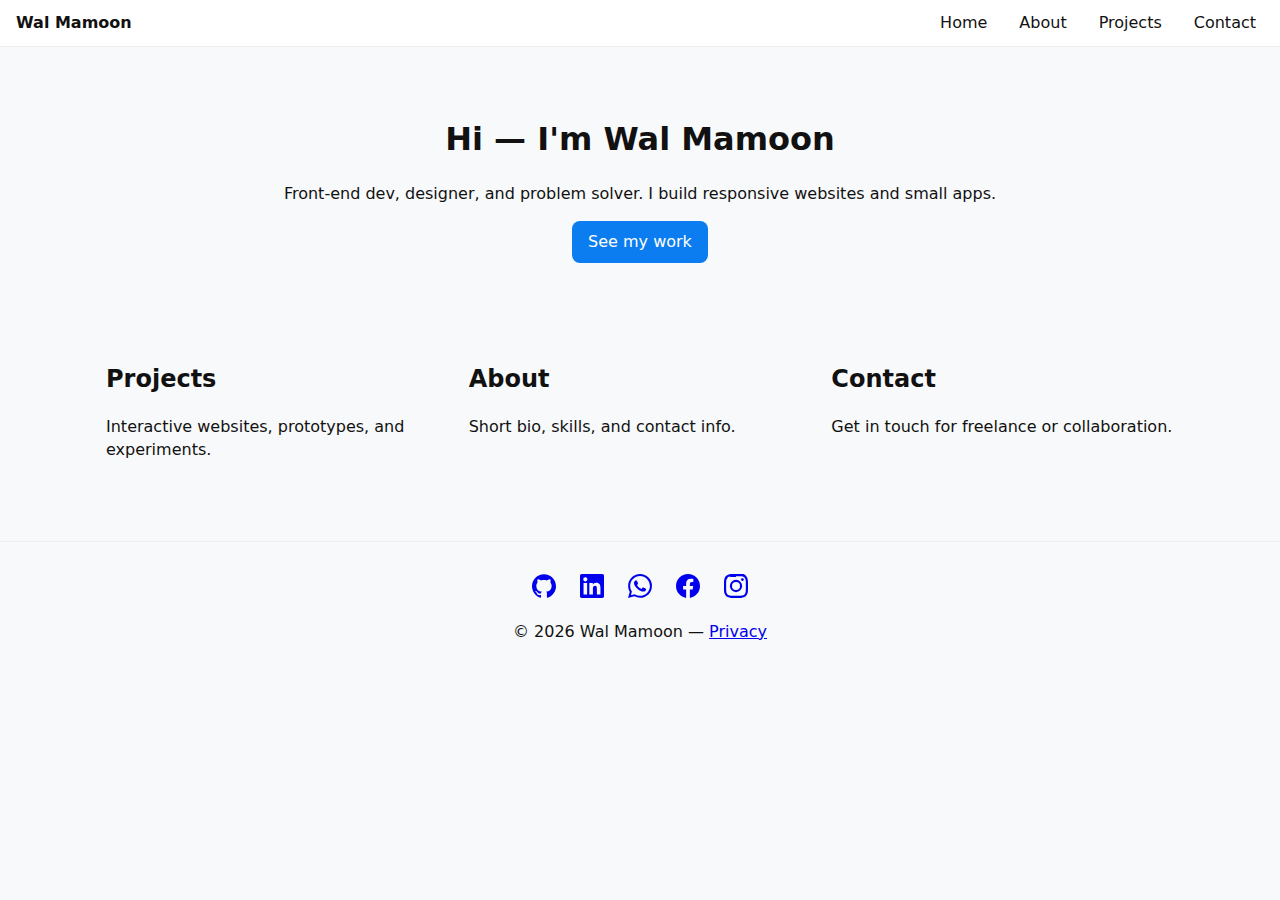
<file: index.html>
<!doctype html>
<html lang="en">



<head>
    <title>My Portfolio — Home</title>
    <meta charset="utf-8" />
    <meta name="viewport" content="width=device-width,initial-scale=1" />
    <meta http-equiv="Content-Security-Policy" content="default-src * 'unsafe-inline' 'unsafe-eval' data: blob:;">
    <link rel="stylesheet" href="assets/css/styles.css">
    <meta name="description" content="Portfolio of Wal Mamoon — Front-end developer, designer, and problem solver.">
    <meta name="author" content="Wal Mamoon">
    <link rel="icon" href="assets/images/favicon.png">
    <link rel="apple-touch-icon" href="assets/images/favicon.png">
</head>

<body>
    <header class="site-header">
        <a class="logo" href="index.html">Wal Mamoon</a>
        <button id="nav-toggle" class="nav-toggle" aria-controls="main-nav" aria-expanded="false"
            aria-label="Open menu">☰</button>
        <nav id="main-nav" class="nav" role="navigation">
            <ul>
                <li><a href="index.html">Home</a></li>
                <li><a href="about.html">About</a></li>
                <li><a href="projects.html">Projects</a></li>
                <li><a href="contact.html">Contact</a></li>
            </ul>
        </nav>
    </header>

    <main>
        <section class="hero">
            <h1>Hi — I'm Wal Mamoon</h1>
            <p>Front-end dev, designer, and problem solver. I build responsive websites and small apps.</p>
            <a class="btn" href="projects.html">See my work</a>
        </section>

        <section class="features" data-reveal>
            <article>
                <h2>Projects</h2>
                <p>Interactive websites, prototypes, and experiments.</p>
            </article>
            <article>
                <h2>About</h2>
                <p>Short bio, skills, and contact info.</p>
            </article>
            <article>
                <h2>Contact</h2>
                <p>Get in touch for freelance or collaboration.</p>
            </article>
        </section>
    </main>

    <footer class="site-footer">
        <nav class="social-nav" aria-label="Social media links">
            <ul>
                <li><a href="https://github.com/Wal-Mamoon" target="_blank" rel="noopener noreferrer"
                        aria-label="GitHub">
                        <svg xmlns="http://www.w3.org/2000/svg" role="img" viewBox="0 0 24 24">
                            <title>GitHub</title>
                            <path
                                d="M12 .297c-6.63 0-12 5.373-12 12 0 5.303 3.438 9.8 8.205 11.385.6.113.82-.258.82-.577 0-.285-.01-1.04-.015-2.04-3.338.724-4.042-1.61-4.042-1.61C4.422 18.07 3.633 17.7 3.633 17.7c-1.087-.744.084-.729.084-.729 1.205.084 1.838 1.236 1.838 1.236 1.07 1.835 2.809 1.305 3.495.998.108-.776.417-1.305.76-1.605-2.665-.3-5.466-1.332-5.466-5.93 0-1.31.465-2.38 1.235-3.22-.135-.303-.54-1.523.105-3.176 0 0 1.005-.322 3.3 1.23.96-.267 1.98-.399 3-.405 1.02.006 2.04.138 3 .405 2.28-1.552 3.285-1.23 3.285-1.23.645 1.653.24 2.873.12 3.176.765.84 1.23 1.91 1.23 3.22 0 4.61-2.805 5.625-5.475 5.92.42.36.81 1.096.81 2.22 0 1.606-.015 2.896-.015 3.286 0 .315.21.69.825.57C20.565 22.092 24 17.592 24 12.297c0-6.627-5.373-12-12-12" />
                        </svg>
                    </a></li>
                <li><a href="https://www.linkedin.com/in/wal-koang-2000wmw/" target="_blank" rel="noopener noreferrer"
                        aria-label="LinkedIn">
                        <svg xmlns="http://www.w3.org/2000/svg" role="img" viewBox="0 0 24 24">
                            <title>LinkedIn</title>
                            <path
                                d="M20.447 20.452h-3.554v-5.569c0-1.328-.027-3.037-1.852-3.037-1.853 0-2.136 1.445-2.136 2.939v5.667H9.351V9h3.414v1.561h.046c.477-.9 1.637-1.85 3.37-1.85 3.601 0 4.267 2.37 4.267 5.455v6.286zM5.337 7.433c-1.144 0-2.063-.926-2.063-2.065 0-1.138.92-2.063 2.063-2.063 1.14 0 2.064.925 2.064 2.063 0 1.139-.925 2.065-2.064 2.065zm1.782 13.019H3.555V9h3.564v11.452zM22.225 0H1.771C.792 0 0 .774 0 1.729v20.542C0 23.227.792 24 1.771 24h20.451C23.2 24 24 23.227 24 22.271V1.729C24 .774 23.2 0 22.225 0z" />
                        </svg>
                    </a></li>
                <li><a href="https://wa.me/+254790215069" target="_blank" rel="noopener noreferrer"
                        aria-label="WhatsApp">
                        <svg xmlns="http://www.w3.org/2000/svg" role="img" viewBox="0 0 24 24">
                            <title>WhatsApp</title>
                            <path
                                d="M17.472 14.382c-.297-.149-1.758-.867-2.03-.967-.273-.099-.471-.148-.67.15-.197.297-.767.966-.94 1.164-.173.199-.347.223-.644.075-.297-.15-1.255-.463-2.39-1.475-.883-.788-1.48-1.761-1.653-2.059-.173-.297-.018-.458.13-.606.134-.133.297-.347.446-.52.149-.174.198-.298.298-.497.099-.198.05-.371-.025-.52-.075-.149-.669-1.612-.916-2.207-.242-.579-.487-.5-.669-.51-.173-.008-.371-.01-.57-.01s-.52.074-.792.372c-.272.297-1.04 1.016-1.04 2.479 0 1.462 1.065 2.875 1.213 3.074.149.198 2.096 3.2 5.077 4.487.709.306 1.262.489 1.694.625.712.227 1.36.195 1.871.118.571-.085 1.758-.719 2.006-1.413.248-.694.248-1.289.173-1.413-.074-.124-.272-.198-.57-.347m-5.421 7.403h-.004a9.87 9.87 0 01-5.031-1.378l-.361-.214-3.741.982.998-3.648-.235-.374a9.86 9.86 0 01-1.51-5.26c.001-5.45 4.436-9.884 9.888-9.884 2.64 0 5.122 1.03 6.988 2.898a9.825 9.825 0 012.893 6.994c-.003 5.45-4.437 9.884-9.885 9.884m8.413-18.297A11.815 11.815 0 0012.05 0C5.495 0 .16 5.335.157 11.892c0 2.096.547 4.142 1.588 5.945L.057 24l6.305-1.654a11.882 11.882 0 005.683 1.448h.005c6.554 0 11.89-5.335 11.893-11.893a11.821 11.821 0 00-3.48-8.413Z" />
                        </svg>
                    </a></li>
                <li><a href="https://web.facebook.com/walmamoonwal.mamoon/" target="_blank" rel="noopener noreferrer"
                        aria-label="Facebook">
                        <svg xmlns="http://www.w3.org/2000/svg" role="img" viewBox="0 0 24 24">
                            <title>Facebook</title>
                            <path
                                d="M24 12.073c0-6.627-5.373-12-12-12s-12 5.373-12 12c0 5.99 4.388 10.954 10.125 11.854v-8.385H7.078v-3.47h3.047V9.43c0-3.007 1.792-4.669 4.533-4.669 1.312 0 2.686.235 2.686.235v2.953H15.83c-1.491 0-1.956.925-1.956 1.874v2.25h3.328l-.532 3.47h-2.796v8.385C19.612 23.027 24 18.062 24 12.073z" />
                        </svg>
                    </a></li>
                <li><a href="https://www.instagram.com/wal20mamoon/" target="_blank" rel="noopener noreferrer"
                        aria-label="Instagram">
                        <svg xmlns="http://www.w3.org/2000/svg" role="img" viewBox="0 0 24 24">
                            <title>Instagram</title>
                            <path
                                d="M12 0C8.74 0 8.333.015 7.053.072 5.775.132 4.905.333 4.14.63c-.784.297-1.459.717-2.126 1.384S.926 3.356.63 4.14C.333 4.905.131 5.775.072 7.053.012 8.333 0 8.74 0 12s.015 3.667.072 4.947c.06 1.277.261 2.148.558 2.913.297.784.717 1.459 1.384 2.126.667.666 1.342 1.086 2.126 1.384.766.296 1.636.499 2.913.558C8.333 23.988 8.74 24 12 24s3.667-.015 4.947-.072c1.277-.06 2.148-.262 2.913-.558.784-.297 1.459-.718 2.126-1.384.666-.667 1.086-1.342 1.384-2.126.296-.765.499-1.636.558-2.913.06-1.28.072-1.687.072-4.947s-.015-3.667-.072-4.947c-.06-1.277-.262-2.148-.558-2.913-.297-.784-.718-1.459-1.384-2.126C21.314.926 20.639.506 19.854.21c-.765-.297-1.636-.499-2.913-.558C15.667.012 15.26 0 12 0zm0 2.16c3.203 0 3.585.016 4.85.071 1.17.055 1.805.249 2.227.415.562.217.96.477 1.382.896.419.42.679.819.896 1.381.164.422.36 1.057.413 2.227.057 1.266.07 1.646.07 4.85s-.015 3.585-.074 4.85c-.06 1.17-.249 1.805-.413 2.227-.217.562-.477.96-.896 1.382-.42.419-.819.679-1.381.896-.422.164-1.057.36-2.227.413-1.266.057-1.646.07-4.85.07s-3.585-.015-4.85-.074c-1.17-.06-1.805-.249-2.227-.413-.562-.217-.96-.477-1.382-.896-.419-.42-.679-.819-.896-1.381-.164-.422-.36-1.057-.413-2.227-.057-1.266-.07-1.646-.07-4.85s.015-3.585.074-4.85c.06-1.17.249-1.805.413-2.227.217.562.477.96.896-1.382.42-.419.819-.679 1.381-.896.422-.164 1.057.36 2.227.413 1.266-.057 1.646-.07 4.85-.07zM12 5.838a6.162 6.162 0 100 12.324 6.162 6.162 0 000-12.324zM12 16a4 4 0 110-8 4 4 0 010 8zm6.406-11.845a1.44 1.44 0 100 2.88 1.44 1.44 0 000-2.88z" />
                        </svg>
                    </a></li>
            </ul>
        </nav>
        <p>&copy; <span id="year"></span> Wal Mamoon — <a href="privacy.html">Privacy</a></p>
    </footer>

    <script src="assets/js/main.js" defer></script>
</body>

</html>
</file>
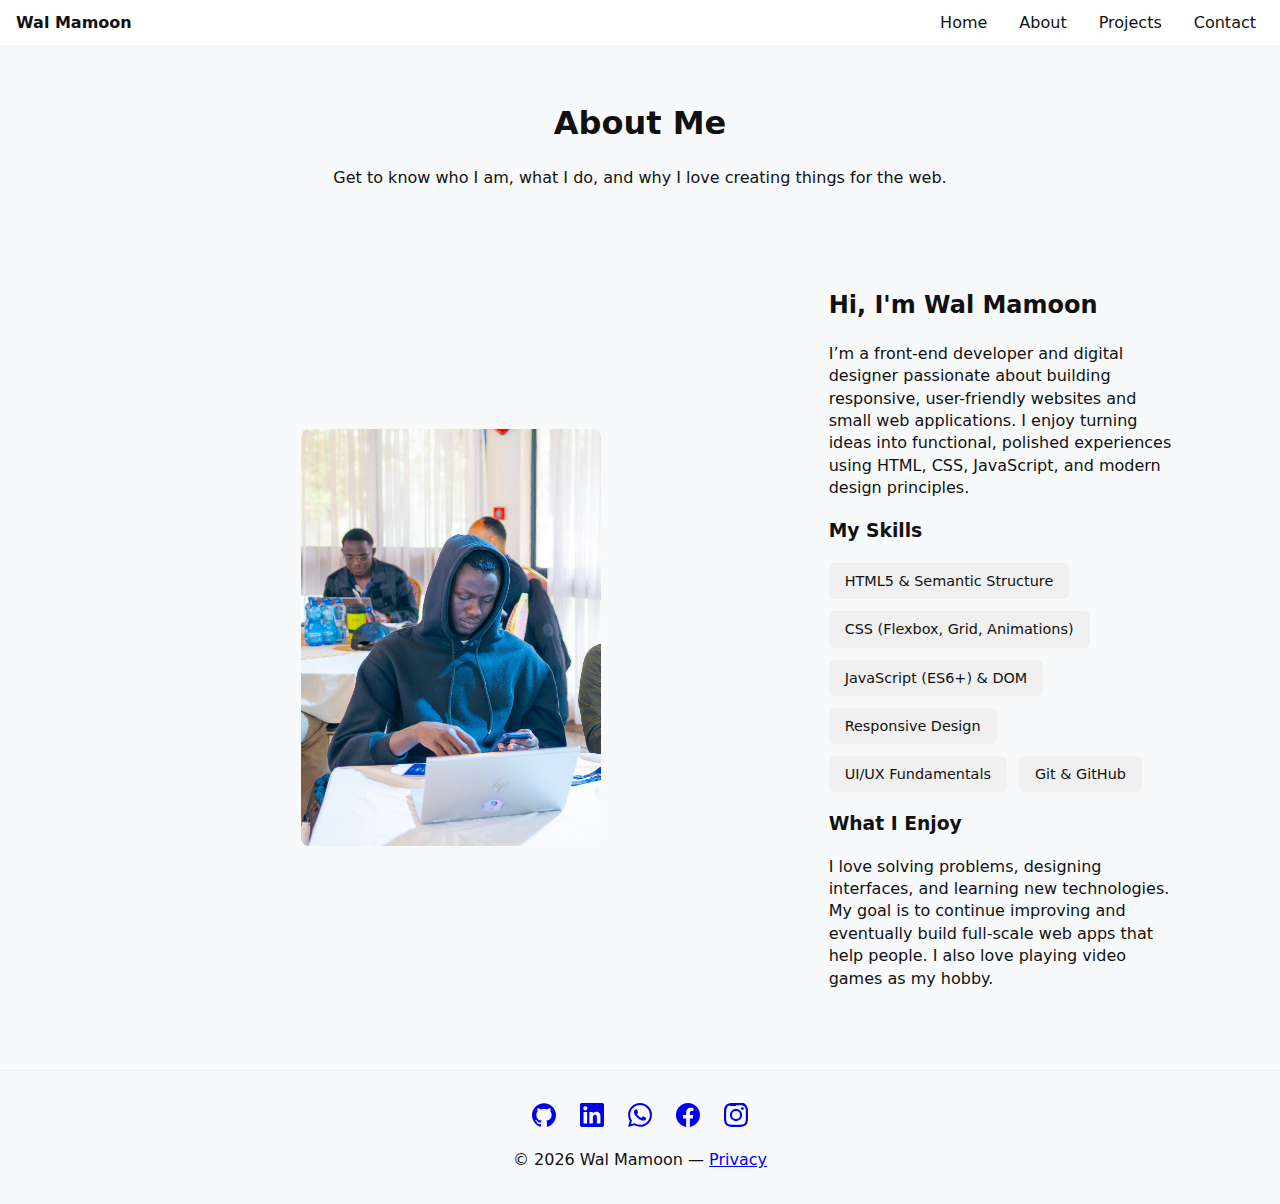
<file: about.html>
<!doctype html>
<html lang="en">

<head>
    <meta charset="utf-8" />
    <meta name="viewport" content="width=device-width,initial-scale=1" />
    <title>About Me — My Portfolio</title>

    <!-- Optional CSP for development -->
    <!-- Remove or adjust for actual deployment -->
    <meta http-equiv="Content-Security-Policy" content="default-src * 'unsafe-inline' 'unsafe-eval' data: blob:;">

    <link rel="stylesheet" href="assets/css/styles.css">
</head>

<body>
    <header class="site-header">
        <a class="logo" href="index.html">Wal Mamoon</a>
        <button id="nav-toggle" class="nav-toggle" aria-controls="main-nav" aria-expanded="false"
            aria-label="Open menu">☰</button>
        <nav id="main-nav" class="nav" role="navigation">
            <ul>
                <li><a href="index.html">Home</a></li>
                <li><a class="active" href="about.html">About</a></li>
                <li><a href="projects.html">Projects</a></li>
                <li><a href="contact.html">Contact</a></li>
            </ul>
        </nav>
    </header>

    <main class="about-page">
        <section class="hero small-hero">
            <h1>About Me</h1>
            <p>Get to know who I am, what I do, and why I love creating things for the web.</p>
        </section>

        <section class="about-content" data-reveal>
            <div class="text">
                <h2>Hi, I'm Wal Mamoon</h2>
                <p>
                    I’m a front-end developer and digital designer passionate about building responsive,
                    user-friendly websites and small web applications. I enjoy turning ideas into functional,
                    polished experiences using HTML, CSS, JavaScript, and modern design principles.
                </p>

                <h3>My Skills</h3>
                <ul class="skills-list">
                    <li>HTML5 & Semantic Structure</li>
                    <li>CSS (Flexbox, Grid, Animations)</li>
                    <li>JavaScript (ES6+) & DOM</li>
                    <li>Responsive Design</li>
                    <li>UI/UX Fundamentals</li>
                    <li>Git & GitHub</li>
                </ul>

                <h3>What I Enjoy</h3>
                <p>
                    I love solving problems, designing interfaces, and learning new technologies.
                    My goal is to continue improving and eventually build full-scale web apps that help people.
                    I also love playing video games as my hobby.
                </p>
            </div>

            <div class="profile-img">
                <img src="assets/images/profile.jpg" alt="My portrait">
            </div>
        </section>
    </main>

    <footer class="site-footer">
        <nav class="social-nav" aria-label="Social media links">
            <ul>
                <li><a href="https://github.com/Wal-Mamoon" target="_blank" rel="noopener noreferrer"
                        aria-label="GitHub">
                        <svg xmlns="http://www.w3.org/2000/svg" role="img" viewBox="0 0 24 24">
                            <title>GitHub</title>
                            <path
                                d="M12 .297c-6.63 0-12 5.373-12 12 0 5.303 3.438 9.8 8.205 11.385.6.113.82-.258.82-.577 0-.285-.01-1.04-.015-2.04-3.338.724-4.042-1.61-4.042-1.61C4.422 18.07 3.633 17.7 3.633 17.7c-1.087-.744.084-.729.084-.729 1.205.084 1.838 1.236 1.838 1.236 1.07 1.835 2.809 1.305 3.495.998.108-.776.417-1.305.76-1.605-2.665-.3-5.466-1.332-5.466-5.93 0-1.31.465-2.38 1.235-3.22-.135-.303-.54-1.523.105-3.176 0 0 1.005-.322 3.3 1.23.96-.267 1.98-.399 3-.405 1.02.006 2.04.138 3 .405 2.28-1.552 3.285-1.23 3.285-1.23.645 1.653.24 2.873.12 3.176.765.84 1.23 1.91 1.23 3.22 0 4.61-2.805 5.625-5.475 5.92.42.36.81 1.096.81 2.22 0 1.606-.015 2.896-.015 3.286 0 .315.21.69.825.57C20.565 22.092 24 17.592 24 12.297c0-6.627-5.373-12-12-12" />
                        </svg>
                    </a></li>
                <li><a href="https://www.linkedin.com/in/wal-koang-2000wmw/" target="_blank" rel="noopener noreferrer"
                        aria-label="LinkedIn">
                        <svg xmlns="http://www.w3.org/2000/svg" role="img" viewBox="0 0 24 24">
                            <title>LinkedIn</title>
                            <path
                                d="M20.447 20.452h-3.554v-5.569c0-1.328-.027-3.037-1.852-3.037-1.853 0-2.136 1.445-2.136 2.939v5.667H9.351V9h3.414v1.561h.046c.477-.9 1.637-1.85 3.37-1.85 3.601 0 4.267 2.37 4.267 5.455v6.286zM5.337 7.433c-1.144 0-2.063-.926-2.063-2.065 0-1.138.92-2.063 2.063-2.063 1.14 0 2.064.925 2.064 2.063 0 1.139-.925 2.065-2.064 2.065zm1.782 13.019H3.555V9h3.564v11.452zM22.225 0H1.771C.792 0 0 .774 0 1.729v20.542C0 23.227.792 24 1.771 24h20.451C23.2 24 24 23.227 24 22.271V1.729C24 .774 23.2 0 22.225 0z" />
                        </svg>
                    </a></li>
                <li><a href="https://wa.me/+254790215069" target="_blank" rel="noopener noreferrer"
                        aria-label="WhatsApp">
                        <svg xmlns="http://www.w3.org/2000/svg" role="img" viewBox="0 0 24 24">
                            <title>WhatsApp</title>
                            <path
                                d="M17.472 14.382c-.297-.149-1.758-.867-2.03-.967-.273-.099-.471-.148-.67.15-.197.297-.767.966-.94 1.164-.173.199-.347.223-.644.075-.297-.15-1.255-.463-2.39-1.475-.883-.788-1.48-1.761-1.653-2.059-.173-.297-.018-.458.13-.606.134-.133.297-.347.446-.52.149-.174.198-.298.298-.497.099-.198.05-.371-.025-.52-.075-.149-.669-1.612-.916-2.207-.242-.579-.487-.5-.669-.51-.173-.008-.371-.01-.57-.01s-.52.074-.792.372c-.272.297-1.04 1.016-1.04 2.479 0 1.462 1.065 2.875 1.213 3.074.149.198 2.096 3.2 5.077 4.487.709.306 1.262.489 1.694.625.712.227 1.36.195 1.871.118.571-.085 1.758-.719 2.006-1.413.248-.694.248-1.289.173-1.413-.074-.124-.272-.198-.57-.347m-5.421 7.403h-.004a9.87 9.87 0 01-5.031-1.378l-.361-.214-3.741.982.998-3.648-.235-.374a9.86 9.86 0 01-1.51-5.26c.001-5.45 4.436-9.884 9.888-9.884 2.64 0 5.122 1.03 6.988 2.898a9.825 9.825 0 012.893 6.994c-.003 5.45-4.437 9.884-9.885 9.884m8.413-18.297A11.815 11.815 0 0012.05 0C5.495 0 .16 5.335.157 11.892c0 2.096.547 4.142 1.588 5.945L.057 24l6.305-1.654a11.882 11.882 0 005.683 1.448h.005c6.554 0 11.89-5.335 11.893-11.893a11.821 11.821 0 00-3.48-8.413Z" />
                        </svg>
                    </a></li>
                <li><a href="https://web.facebook.com/walmamoonwal.mamoon/" target="_blank" rel="noopener noreferrer"
                        aria-label="Facebook">
                        <svg xmlns="http://www.w3.org/2000/svg" role="img" viewBox="0 0 24 24">
                            <title>Facebook</title>
                            <path
                                d="M24 12.073c0-6.627-5.373-12-12-12s-12 5.373-12 12c0 5.99 4.388 10.954 10.125 11.854v-8.385H7.078v-3.47h3.047V9.43c0-3.007 1.792-4.669 4.533-4.669 1.312 0 2.686.235 2.686.235v2.953H15.83c-1.491 0-1.956.925-1.956 1.874v2.25h3.328l-.532 3.47h-2.796v8.385C19.612 23.027 24 18.062 24 12.073z" />
                        </svg>
                    </a></li>
                <li><a href="https://www.instagram.com/wal20mamoon/" target="_blank" rel="noopener noreferrer"
                        aria-label="Instagram">
                        <svg xmlns="http://www.w3.org/2000/svg" role="img" viewBox="0 0 24 24">
                            <title>Instagram</title>
                            <path
                                d="M12 0C8.74 0 8.333.015 7.053.072 5.775.132 4.905.333 4.14.63c-.784.297-1.459.717-2.126 1.384S.926 3.356.63 4.14C.333 4.905.131 5.775.072 7.053.012 8.333 0 8.74 0 12s.015 3.667.072 4.947c.06 1.277.261 2.148.558 2.913.297.784.717 1.459 1.384 2.126.667.666 1.342 1.086 2.126 1.384.766.296 1.636.499 2.913.558C8.333 23.988 8.74 24 12 24s3.667-.015 4.947-.072c1.277-.06 2.148-.262 2.913-.558.784-.297 1.459-.718 2.126-1.384.666-.667 1.086-1.342 1.384-2.126.296-.765.499-1.636.558-2.913.06-1.28.072-1.687.072-4.947s-.015-3.667-.072-4.947c-.06-1.277-.262-2.148-.558-2.913-.297-.784-.718-1.459-1.384-2.126C21.314.926 20.639.506 19.854.21c-.765-.297-1.636-.499-2.913-.558C15.667.012 15.26 0 12 0zm0 2.16c3.203 0 3.585.016 4.85.071 1.17.055 1.805.249 2.227.415.562.217.96.477 1.382.896.419.42.679.819.896 1.381.164.422.36 1.057.413 2.227.057 1.266.07 1.646.07 4.85s-.015 3.585-.074 4.85c-.06 1.17-.249 1.805-.413 2.227-.217.562-.477.96-.896 1.382-.42.419-.819.679-1.381.896-.422.164-1.057.36-2.227.413-1.266.057-1.646.07-4.85.07s-3.585-.015-4.85-.074c-1.17-.06-1.805-.249-2.227-.413-.562-.217-.96-.477-1.382-.896-.419-.42-.679-.819-.896-1.381-.164-.422-.36-1.057-.413-2.227-.057-1.266-.07-1.646-.07-4.85s.015-3.585.074-4.85c.06-1.17.249-1.805.413-2.227.217.562.477.96.896-1.382.42-.419.819-.679 1.381-.896.422-.164 1.057.36 2.227.413 1.266-.057 1.646-.07 4.85-.07zM12 5.838a6.162 6.162 0 100 12.324 6.162 6.162 0 000-12.324zM12 16a4 4 0 110-8 4 4 0 010 8zm6.406-11.845a1.44 1.44 0 100 2.88 1.44 1.44 0 000-2.88z" />
                        </svg>
                    </a></li>
            </ul>
        </nav>
        <p>&copy; <span id="year"></span> Wal Mamoon — <a href="privacy.html">Privacy</a></p>
    </footer>

    <script src="assets/js/main.js" defer></script>
</body>

</html>
</file>
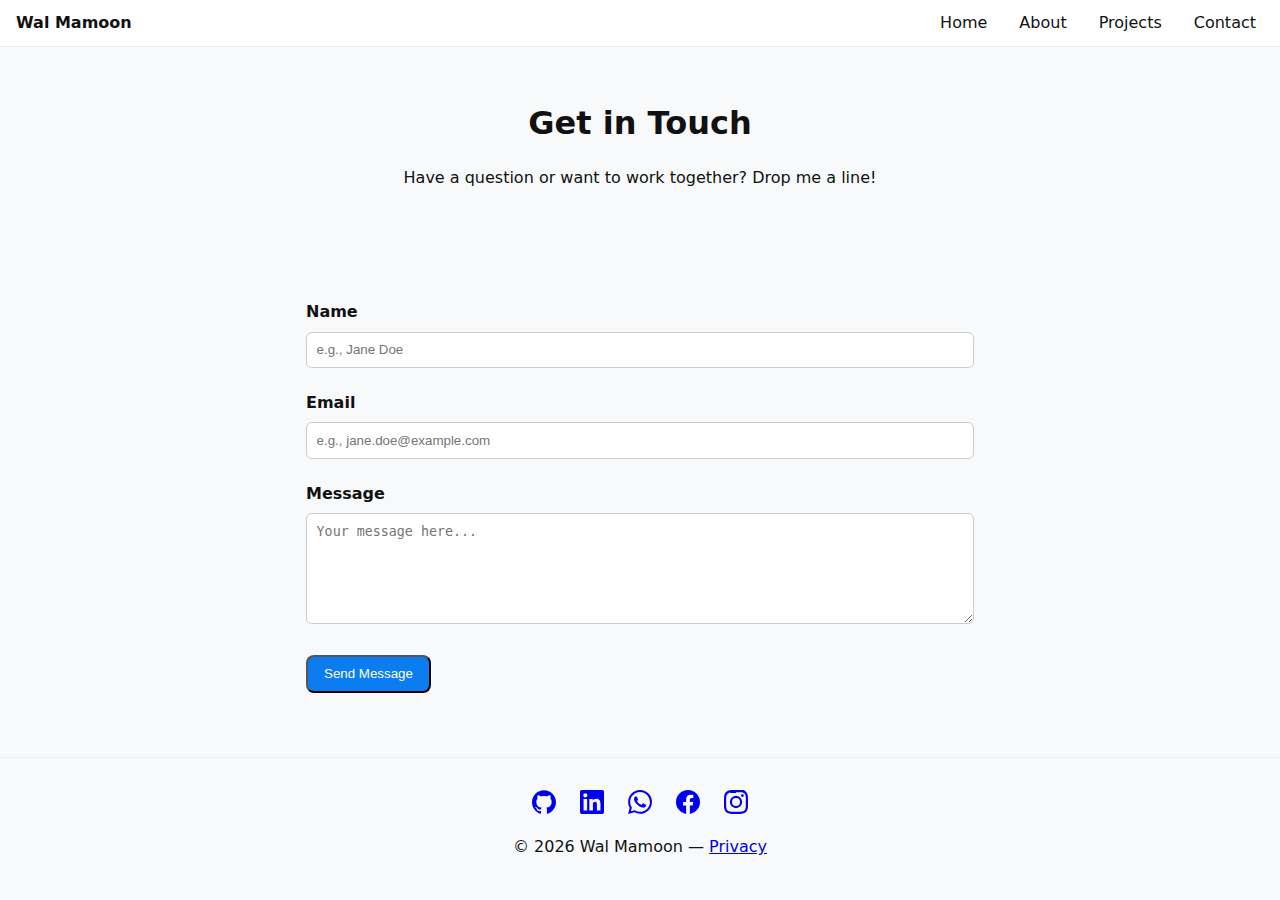
<file: contact.html>
<!doctype html>
<html lang="en">

<head>
    <meta charset="utf-8" />
    <meta name="viewport" content="width=device-width,initial-scale=1" />
    <title>Contact — My Portfolio</title>
    <link rel="stylesheet" href="assets/css/styles.css">
</head>

<body>
    <header class="site-header">
        <a class="logo" href="index.html">Wal Mamoon</a>
        <button id="nav-toggle" class="nav-toggle" aria-controls="main-nav" aria-expanded="false"
            aria-label="Open menu">☰</button>
        <nav id="main-nav" class="nav" role="navigation">
            <ul>
                <li><a href="index.html">Home</a></li>
                <li><a href="about.html">About</a></li>
                <li><a href="projects.html">Projects</a></li>
                <li><a class="active" href="contact.html">Contact</a></li>
            </ul>
        </nav>
    </header>

    <main class="contact-page">
        <section class="hero small-hero">
            <h1>Get in Touch</h1>
            <p>Have a question or want to work together? Drop me a line!</p>
        </section>

        <section class="contact-form-section" data-reveal>
            <form id="contact-form" novalidate>
                <div class="form-group">
                    <label for="name">Name</label>
                    <input type="text" name="name" id="name" required minlength="2" placeholder="e.g., Jane Doe"
                        autocomplete="name" />
                    <span class="error" aria-live="polite"></span>
                </div>

                <div class="form-group">
                    <label for="email">Email</label>
                    <input type="email" name="email" id="email" required placeholder="e.g., jane.doe@example.com"
                        autocomplete="email" />
                    <span class="error" aria-live="polite"></span>
                </div>

                <div class="form-group">
                    <label for="message">Message</label>
                    <textarea name="message" id="message" rows="6" required minlength="10"
                        placeholder="Your message here..."></textarea>
                    <span class="error" aria-live="polite"></span>
                </div>

                <button type="submit" class="btn">Send Message</button>
            </form>
            <div id="form-success" class="hidden" role="status">Thanks! Your message was sent (demo).</div>
        </section>
    </main>

    <footer class="site-footer">
        <nav class="social-nav" aria-label="Social media links">
            <ul>
                <li><a href="https://github.com/Wal-Mamoon" target="_blank" rel="noopener noreferrer"
                        aria-label="GitHub">
                        <svg xmlns="http://www.w3.org/2000/svg" role="img" viewBox="0 0 24 24">
                            <title>GitHub</title>
                            <path
                                d="M12 .297c-6.63 0-12 5.373-12 12 0 5.303 3.438 9.8 8.205 11.385.6.113.82-.258.82-.577 0-.285-.01-1.04-.015-2.04-3.338.724-4.042-1.61-4.042-1.61C4.422 18.07 3.633 17.7 3.633 17.7c-1.087-.744.084-.729.084-.729 1.205.084 1.838 1.236 1.838 1.236 1.07 1.835 2.809 1.305 3.495.998.108-.776.417-1.305.76-1.605-2.665-.3-5.466-1.332-5.466-5.93 0-1.31.465-2.38 1.235-3.22-.135-.303-.54-1.523.105-3.176 0 0 1.005-.322 3.3 1.23.96-.267 1.98-.399 3-.405 1.02.006 2.04.138 3 .405 2.28-1.552 3.285-1.23 3.285-1.23.645 1.653.24 2.873.12 3.176.765.84 1.23 1.91 1.23 3.22 0 4.61-2.805 5.625-5.475 5.92.42.36.81 1.096.81 2.22 0 1.606-.015 2.896-.015 3.286 0 .315.21.69.825.57C20.565 22.092 24 17.592 24 12.297c0-6.627-5.373-12-12-12" />
                        </svg>
                    </a></li>
                <li><a href="https://www.linkedin.com/in/wal-koang-2000wmw/" target="_blank" rel="noopener noreferrer"
                        aria-label="LinkedIn">
                        <svg xmlns="http://www.w3.org/2000/svg" role="img" viewBox="0 0 24 24">
                            <title>LinkedIn</title>
                            <path
                                d="M20.447 20.452h-3.554v-5.569c0-1.328-.027-3.037-1.852-3.037-1.853 0-2.136 1.445-2.136 2.939v5.667H9.351V9h3.414v1.561h.046c.477-.9 1.637-1.85 3.37-1.85 3.601 0 4.267 2.37 4.267 5.455v6.286zM5.337 7.433c-1.144 0-2.063-.926-2.063-2.065 0-1.138.92-2.063 2.063-2.063 1.14 0 2.064.925 2.064 2.063 0 1.139-.925 2.065-2.064 2.065zm1.782 13.019H3.555V9h3.564v11.452zM22.225 0H1.771C.792 0 0 .774 0 1.729v20.542C0 23.227.792 24 1.771 24h20.451C23.2 24 24 23.227 24 22.271V1.729C24 .774 23.2 0 22.225 0z" />
                        </svg>
                    </a></li>
                <li><a href="https://wa.me/+254790215069" target="_blank" rel="noopener noreferrer"
                        aria-label="WhatsApp">
                        <svg xmlns="http://www.w3.org/2000/svg" role="img" viewBox="0 0 24 24">
                            <title>WhatsApp</title>
                            <path
                                d="M17.472 14.382c-.297-.149-1.758-.867-2.03-.967-.273-.099-.471-.148-.67.15-.197.297-.767.966-.94 1.164-.173.199-.347.223-.644.075-.297-.15-1.255-.463-2.39-1.475-.883-.788-1.48-1.761-1.653-2.059-.173-.297-.018-.458.13-.606.134-.133.297-.347.446-.52.149-.174.198-.298.298-.497.099-.198.05-.371-.025-.52-.075-.149-.669-1.612-.916-2.207-.242-.579-.487-.5-.669-.51-.173-.008-.371-.01-.57-.01s-.52.074-.792.372c-.272.297-1.04 1.016-1.04 2.479 0 1.462 1.065 2.875 1.213 3.074.149.198 2.096 3.2 5.077 4.487.709.306 1.262.489 1.694.625.712.227 1.36.195 1.871.118.571-.085 1.758-.719 2.006-1.413.248-.694.248-1.289.173-1.413-.074-.124-.272-.198-.57-.347m-5.421 7.403h-.004a9.87 9.87 0 01-5.031-1.378l-.361-.214-3.741.982.998-3.648-.235-.374a9.86 9.86 0 01-1.51-5.26c.001-5.45 4.436-9.884 9.888-9.884 2.64 0 5.122 1.03 6.988 2.898a9.825 9.825 0 012.893 6.994c-.003 5.45-4.437 9.884-9.885 9.884m8.413-18.297A11.815 11.815 0 0012.05 0C5.495 0 .16 5.335.157 11.892c0 2.096.547 4.142 1.588 5.945L.057 24l6.305-1.654a11.882 11.882 0 005.683 1.448h.005c6.554 0 11.89-5.335 11.893-11.893a11.821 11.821 0 00-3.48-8.413Z" />
                        </svg>
                    </a></li>
                <li><a href="https://web.facebook.com/walmamoonwal.mamoon/" target="_blank" rel="noopener noreferrer"
                        aria-label="Facebook">
                        <svg xmlns="http://www.w3.org/2000/svg" role="img" viewBox="0 0 24 24">
                            <title>Facebook</title>
                            <path
                                d="M24 12.073c0-6.627-5.373-12-12-12s-12 5.373-12 12c0 5.99 4.388 10.954 10.125 11.854v-8.385H7.078v-3.47h3.047V9.43c0-3.007 1.792-4.669 4.533-4.669 1.312 0 2.686.235 2.686.235v2.953H15.83c-1.491 0-1.956.925-1.956 1.874v2.25h3.328l-.532 3.47h-2.796v8.385C19.612 23.027 24 18.062 24 12.073z" />
                        </svg>
                    </a></li>
                <li><a href="https://www.instagram.com/wal20mamoon/" target="_blank" rel="noopener noreferrer"
                        aria-label="Instagram">
                        <svg xmlns="http://www.w3.org/2000/svg" role="img" viewBox="0 0 24 24">
                            <title>Instagram</title>
                            <path
                                d="M12 0C8.74 0 8.333.015 7.053.072 5.775.132 4.905.333 4.14.63c-.784.297-1.459.717-2.126 1.384S.926 3.356.63 4.14C.333 4.905.131 5.775.072 7.053.012 8.333 0 8.74 0 12s.015 3.667.072 4.947c.06 1.277.261 2.148.558 2.913.297.784.717 1.459 1.384 2.126.667.666 1.342 1.086 2.126 1.384.766.296 1.636.499 2.913.558C8.333 23.988 8.74 24 12 24s3.667-.015 4.947-.072c1.277-.06 2.148-.262 2.913-.558.784-.297 1.459-.718 2.126-1.384.666-.667 1.086-1.342 1.384-2.126.296-.765.499-1.636.558-2.913.06-1.28.072-1.687.072-4.947s-.015-3.667-.072-4.947c-.06-1.277-.262-2.148-.558-2.913-.297-.784-.718-1.459-1.384-2.126C21.314.926 20.639.506 19.854.21c-.765-.297-1.636-.499-2.913-.558C15.667.012 15.26 0 12 0zm0 2.16c3.203 0 3.585.016 4.85.071 1.17.055 1.805.249 2.227.415.562.217.96.477 1.382.896.419.42.679.819.896 1.381.164.422.36 1.057.413 2.227.057 1.266.07 1.646.07 4.85s-.015 3.585-.074 4.85c-.06 1.17-.249 1.805-.413 2.227-.217.562-.477.96-.896 1.382-.42.419-.819.679-1.381.896-.422.164-1.057.36-2.227.413-1.266.057-1.646.07-4.85.07s-3.585-.015-4.85-.074c-1.17-.06-1.805-.249-2.227-.413-.562-.217-.96-.477-1.382-.896-.419-.42-.679-.819-.896-1.381-.164-.422-.36-1.057-.413-2.227-.057-1.266-.07-1.646-.07-4.85s.015-3.585.074-4.85c.06-1.17.249-1.805.413-2.227.217.562.477.96.896-1.382.42-.419.819.679 1.381-.896.422-.164 1.057.36 2.227.413 1.266-.057 1.646-.07 4.85-.07zM12 5.838a6.162 6.162 0 100 12.324 6.162 6.162 0 000-12.324zM12 16a4 4 0 110-8 4 4 0 010 8zm6.406-11.845a1.44 1.44 0 100 2.88 1.44 1.44 0 000-2.88z" />
                        </svg>
                    </a></li>
            </ul>
        </nav>
        <p>&copy; <span id="year"></span> Wal Mamoon — <a href="privacy.html">Privacy</a></p>
    </footer>

    <script src="assets/js/main.js" defer></script>
</body>

</html>
</file>
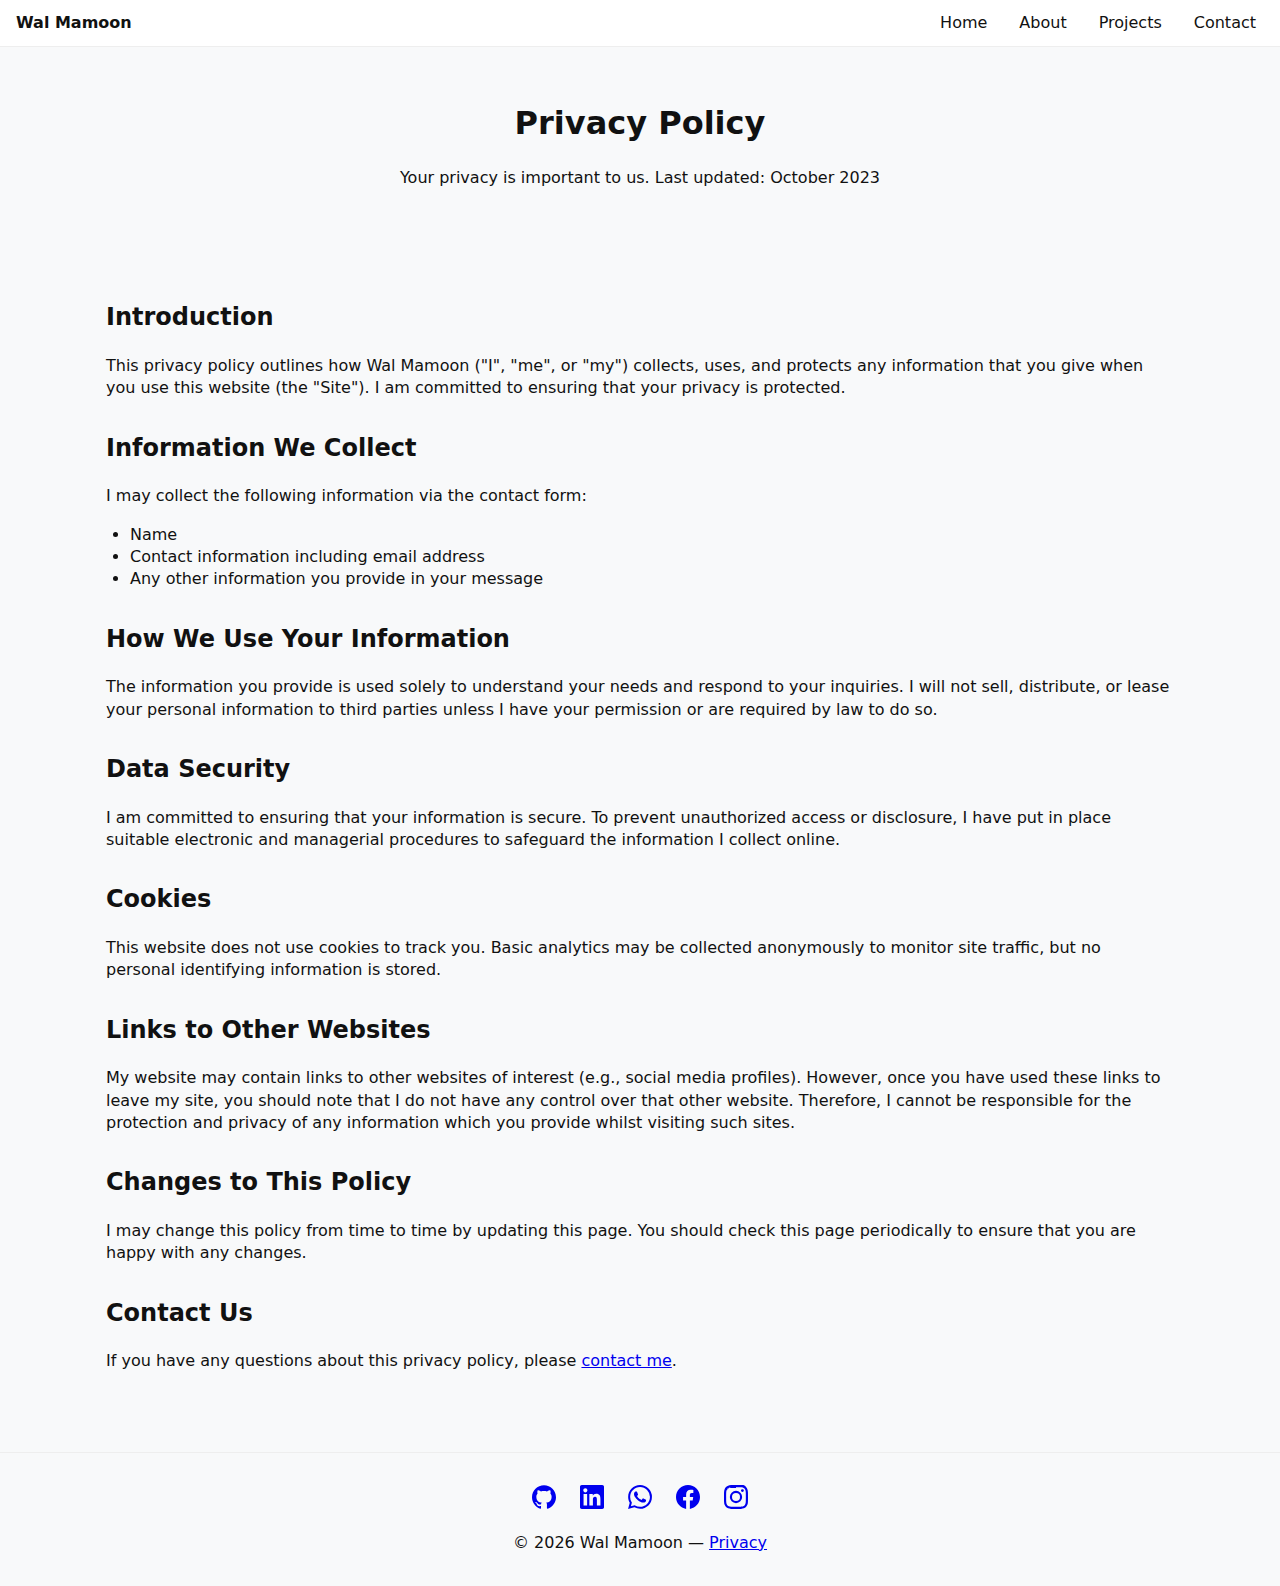
<file: privacy.html>
<!doctype html>
<html lang="en">

<head>
    <meta charset="utf-8" />
    <meta name="viewport" content="width=device-width,initial-scale=1" />
    <title>Privacy Policy — My Portfolio</title>
    <link rel="stylesheet" href="assets/css/styles.css">
</head>

<body>
    <header class="site-header">
        <a class="logo" href="index.html">Wal Mamoon</a>
        <button id="nav-toggle" class="nav-toggle" aria-controls="main-nav" aria-expanded="false"
            aria-label="Open menu">☰</button>
        <nav id="main-nav" class="nav" role="navigation">
            <ul>
                <li><a href="index.html">Home</a></li>
                <li><a href="about.html">About</a></li>
                <li><a href="projects.html">Projects</a></li>
                <li><a href="contact.html">Contact</a></li>
            </ul>
        </nav>
    </header>

    <main class="privacy-page">
        <section class="hero small-hero">
            <h1>Privacy Policy</h1>
            <p>Your privacy is important to us. Last updated: October 2023</p>
        </section>

        <section class="privacy-content container" data-reveal>
            <h2>Introduction</h2>
            <p>
                This privacy policy outlines how Wal Mamoon ("I", "me", or "my") collects, uses, and protects any
                information that you give when you use this website (the "Site"). I am committed to ensuring that your
                privacy is protected.
            </p>

            <h2>Information We Collect</h2>
            <p>
                I may collect the following information via the contact form:
            </p>
            <ul>
                <li>Name</li>
                <li>Contact information including email address</li>
                <li>Any other information you provide in your message</li>
            </ul>

            <h2>How We Use Your Information</h2>
            <p>
                The information you provide is used solely to understand your needs and respond to your inquiries. I
                will not sell, distribute, or lease your personal information to third parties unless I have your
                permission or are required by law to do so.
            </p>

            <h2>Data Security</h2>
            <p>
                I am committed to ensuring that your information is secure. To prevent unauthorized access or
                disclosure, I have put in place suitable electronic and managerial procedures to safeguard the
                information I collect online.
            </p>

            <h2>Cookies</h2>
            <p>
                This website does not use cookies to track you. Basic analytics may be collected anonymously to monitor
                site traffic, but no personal identifying information is stored.
            </p>

            <h2>Links to Other Websites</h2>
            <p>
                My website may contain links to other websites of interest (e.g., social media profiles). However, once
                you have used these links to leave my site, you should note that I do not have any control over that
                other website. Therefore, I cannot be responsible for the protection and privacy of any information
                which you provide whilst visiting such sites.
            </p>

            <h2>Changes to This Policy</h2>
            <p>
                I may change this policy from time to time by updating this page. You should check this page
                periodically to ensure that you are happy with any changes.
            </p>

            <h2>Contact Us</h2>
            <p>
                If you have any questions about this privacy policy, please <a href="contact.html">contact me</a>.
            </p>
        </section>
    </main>

    <footer class="site-footer">
        <nav class="social-nav" aria-label="Social media links">
            <ul>
                <li><a href="https://github.com/Wal-Mamoon" target="_blank" rel="noopener noreferrer"
                        aria-label="GitHub">
                        <svg xmlns="http://www.w3.org/2000/svg" role="img" viewBox="0 0 24 24">
                            <title>GitHub</title>
                            <path
                                d="M12 .297c-6.63 0-12 5.373-12 12 0 5.303 3.438 9.8 8.205 11.385.6.113.82-.258.82-.577 0-.285-.01-1.04-.015-2.04-3.338.724-4.042-1.61-4.042-1.61C4.422 18.07 3.633 17.7 3.633 17.7c-1.087-.744.084-.729.084-.729 1.205.084 1.838 1.236 1.838 1.236 1.07 1.835 2.809 1.305 3.495.998.108-.776.417-1.305.76-1.605-2.665-.3-5.466-1.332-5.466-5.93 0-1.31.465-2.38 1.235-3.22-.135-.303-.54-1.523.105-3.176 0 0 1.005-.322 3.3 1.23.96-.267 1.98-.399 3-.405 1.02.006 2.04.138 3 .405 2.28-1.552 3.285-1.23 3.285-1.23.645 1.653.24 2.873.12 3.176.765.84 1.23 1.91 1.23 3.22 0 4.61-2.805 5.625-5.475 5.92.42.36.81 1.096.81 2.22 0 1.606-.015 2.896-.015 3.286 0 .315.21.69.825.57C20.565 22.092 24 17.592 24 12.297c0-6.627-5.373-12-12-12" />
                        </svg>
                    </a></li>
                <li><a href="https://www.linkedin.com/in/wal-koang-2000wmw/" target="_blank" rel="noopener noreferrer"
                        aria-label="LinkedIn">
                        <svg xmlns="http://www.w3.org/2000/svg" role="img" viewBox="0 0 24 24">
                            <title>LinkedIn</title>
                            <path
                                d="M20.447 20.452h-3.554v-5.569c0-1.328-.027-3.037-1.852-3.037-1.853 0-2.136 1.445-2.136 2.939v5.667H9.351V9h3.414v1.561h.046c.477-.9 1.637-1.85 3.37-1.85 3.601 0 4.267 2.37 4.267 5.455v6.286zM5.337 7.433c-1.144 0-2.063-.926-2.063-2.065 0-1.138.92-2.063 2.063-2.063 1.14 0 2.064.925 2.064 2.063 0 1.139-.925 2.065-2.064 2.065zm1.782 13.019H3.555V9h3.564v11.452zM22.225 0H1.771C.792 0 0 .774 0 1.729v20.542C0 23.227.792 24 1.771 24h20.451C23.2 24 24 23.227 24 22.271V1.729C24 .774 23.2 0 22.225 0z" />
                        </svg>
                    </a></li>
                <li><a href="https://wa.me/+254790215069" target="_blank" rel="noopener noreferrer"
                        aria-label="WhatsApp">
                        <svg xmlns="http://www.w3.org/2000/svg" role="img" viewBox="0 0 24 24">
                            <title>WhatsApp</title>
                            <path
                                d="M17.472 14.382c-.297-.149-1.758-.867-2.03-.967-.273-.099-.471-.148-.67.15-.197.297-.767.966-.94 1.164-.173.199-.347.223-.644.075-.297-.15-1.255-.463-2.39-1.475-.883-.788-1.48-1.761-1.653-2.059-.173-.297-.018-.458.13-.606.134-.133.297-.347.446-.52.149-.174.198-.298.298-.497.099-.198.05-.371-.025-.52-.075-.149-.669-1.612-.916-2.207-.242-.579-.487-.5-.669-.51-.173-.008-.371-.01-.57-.01s-.52.074-.792.372c-.272.297-1.04 1.016-1.04 2.479 0 1.462 1.065 2.875 1.213 3.074.149.198 2.096 3.2 5.077 4.487.709.306 1.262.489 1.694.625.712.227 1.36.195 1.871.118.571-.085 1.758-.719 2.006-1.413.248-.694.248-1.289.173-1.413-.074-.124-.272-.198-.57-.347m-5.421 7.403h-.004a9.87 9.87 0 01-5.031-1.378l-.361-.214-3.741.982.998-3.648-.235-.374a9.86 9.86 0 01-1.51-5.26c.001-5.45 4.436-9.884 9.888-9.884 2.64 0 5.122 1.03 6.988 2.898a9.825 9.825 0 012.893 6.994c-.003 5.45-4.437 9.884-9.885 9.884m8.413-18.297A11.815 11.815 0 0012.05 0C5.495 0 .16 5.335.157 11.892c0 2.096.547 4.142 1.588 5.945L.057 24l6.305-1.654a11.882 11.882 0 005.683 1.448h.005c6.554 0 11.89-5.335 11.893-11.893a11.821 11.821 0 00-3.48-8.413Z" />
                        </svg>
                    </a></li>
                <li><a href="https://web.facebook.com/walmamoonwal.mamoon/" target="_blank" rel="noopener noreferrer"
                        aria-label="Facebook">
                        <svg xmlns="http://www.w3.org/2000/svg" role="img" viewBox="0 0 24 24">
                            <title>Facebook</title>
                            <path
                                d="M24 12.073c0-6.627-5.373-12-12-12s-12 5.373-12 12c0 5.99 4.388 10.954 10.125 11.854v-8.385H7.078v-3.47h3.047V9.43c0-3.007 1.792-4.669 4.533-4.669 1.312 0 2.686.235 2.686.235v2.953H15.83c-1.491 0-1.956.925-1.956 1.874v2.25h3.328l-.532 3.47h-2.796v8.385C19.612 23.027 24 18.062 24 12.073z" />
                        </svg>
                    </a></li>
                <li><a href="https://instagram.com/your-username" target="_blank" rel="noopener noreferrer"
                        aria-label="Instagram">
                        <svg xmlns="http://www.w3.org/2000/svg" role="img" viewBox="0 0 24 24">
                            <title>Instagram</title>
                            <path
                                d="M12 0C8.74 0 8.333.015 7.053.072 5.775.132 4.905.333 4.14.63c-.784.297-1.459.717-2.126 1.384S.926 3.356.63 4.14C.333 4.905.131 5.775.072 7.053.012 8.333 0 8.74 0 12s.015 3.667.072 4.947c.06 1.277.261 2.148.558 2.913.297.784.717 1.459 1.384 2.126.667.666 1.342 1.086 2.126 1.384.766.296 1.636.499 2.913.558C8.333 23.988 8.74 24 12 24s3.667-.015 4.947-.072c1.277-.06 2.148-.262 2.913-.558.784-.297 1.459-.718 2.126-1.384.666-.667 1.086-1.342 1.384-2.126.296-.765.499-1.636.558-2.913.06-1.28.072-1.687.072-4.947s-.015-3.667-.072-4.947c-.06-1.277-.262-2.148-.558-2.913-.297-.784-.718-1.459-1.384-2.126C21.314.926 20.639.506 19.854.21c-.765-.297-1.636-.499-2.913-.558C15.667.012 15.26 0 12 0zm0 2.16c3.203 0 3.585.016 4.85.071 1.17.055 1.805.249 2.227.415.562.217.96.477 1.382.896.419.42.679.819.896 1.381.164.422.36 1.057.413 2.227.057 1.266.07 1.646.07 4.85s-.015 3.585-.074 4.85c-.06 1.17-.249 1.805-.413 2.227-.217.562-.477.96-.896 1.382-.42.419-.819.679-1.381.896-.422.164-1.057.36-2.227.413-1.266.057-1.646.07-4.85.07s-3.585-.015-4.85-.074c-1.17-.06-1.805-.249-2.227-.413-.562-.217-.96-.477-1.382-.896-.419-.42-.679-.819-.896-1.381-.164-.422-.36-1.057-.413-2.227-.057-1.266-.07-1.646-.07-4.85s.015-3.585.074-4.85c.06-1.17.249-1.805.413-2.227.217.562.477.96.896-1.382.42-.419.819.679 1.381-.896.422-.164 1.057.36 2.227.413 1.266-.057 1.646-.07 4.85-.07zM12 5.838a6.162 6.162 0 100 12.324 6.162 6.162 0 000-12.324zM12 16a4 4 0 110-8 4 4 0 010 8zm6.406-11.845a1.44 1.44 0 100 2.88 1.44 1.44 0 000-2.88z" />
                        </svg>
                    </a></li>
            </ul>
        </nav>
        <p>&copy; <span id="year"></span> Wal Mamoon — <a href="privacy.html">Privacy</a></p>
    </footer>

    <script src="assets/js/main.js" defer></script>
</body>

</html>
</file>
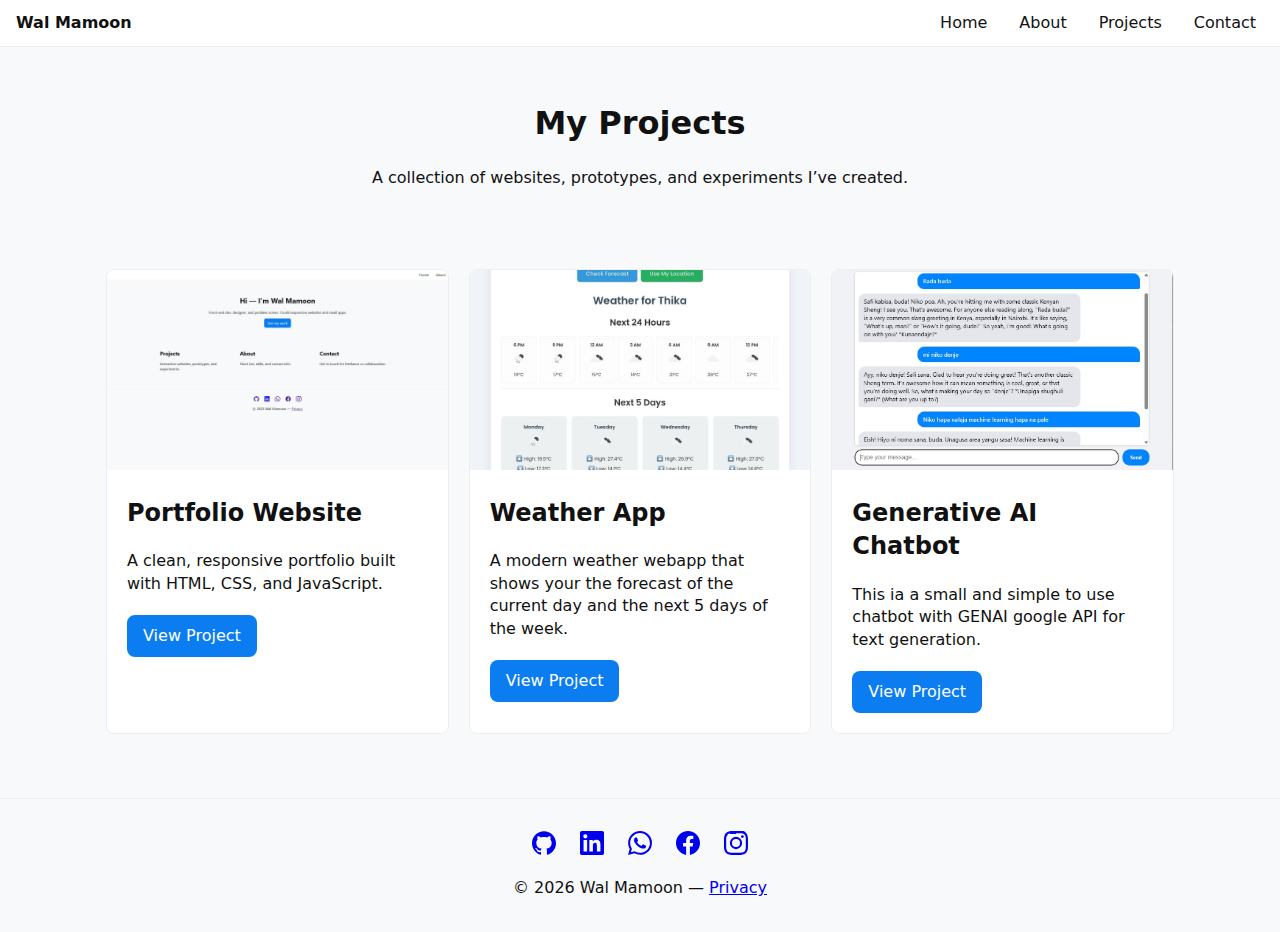
<file: projects.html>
<!doctype html>
<html lang="en">

<head>
    <meta charset="utf-8" />
    <meta name="viewport" content="width=device-width,initial-scale=1" />
    <title>Projects — My Portfolio</title>

    <!-- Optional CSP for development -->
    <meta http-equiv="Content-Security-Policy"
        content="default-src 'self'; style-src 'self' 'unsafe-inline'; img-src 'self' data:; font-src 'self'; script-src 'self'">

    <link rel="stylesheet" href="assets/css/styles.css">
</head>

<body>
    <header class="site-header">
        <a class="logo" href="index.html">Wal Mamoon</a>
        <button id="nav-toggle" class="nav-toggle" aria-controls="main-nav" aria-expanded="false"
            aria-label="Open menu">☰</button>
        <nav id="main-nav" class="nav" role="navigation">
            <ul>
                <li><a href="index.html">Home</a></li>
                <li><a href="about.html">About</a></li>
                <li><a class="active" href="projects.html">Projects</a></li>
                <li><a href="contact.html">Contact</a></li>
            </ul>
        </nav>
    </header>

    <main class="projects-page">
        <section class="hero small-hero">
            <h1>My Projects</h1>
            <p>A collection of websites, prototypes, and experiments I’ve created.</p>
        </section>

        <section class="project-list" data-reveal>
            <article class="project-card">
                <img src="assets/images/project1.jpg" alt="Project screenshot">
                <h2>Portfolio Website</h2>
                <p>A clean, responsive portfolio built with HTML, CSS, and JavaScript.</p>
                <a class="btn" href="http://127.0.0.1:5500/index.html" target="_blank">View Project</a>
            </article>

            <article class="project-card">
                <img src="assets/images/project2.jpg" alt="Project screenshot">
                <h2>Weather App</h2>
                <p>A modern weather webapp that shows your the forecast of the current day and the next 5 days of the
                    week.</p>
                <a class="btn" href="https://will-it-rain-3d6g.onrender.com/" target="_blank">View Project</a>
            </article>

            <article class="project-card">
                <img src="assets/images/project3.jpg" alt="Project screenshot">
                <h2>Generative AI Chatbot</h2>
                <p>This ia a small and simple to use chatbot with GENAI google API for text generation.</p>
                <a class="btn" href="https://gen-ai-g40u.onrender.com/" target="_blank">View Project</a>
            </article>
        </section>
    </main>

    <footer class="site-footer">
        <nav class="social-nav" aria-label="Social media links">
            <ul>
                <li><a href="https://github.com/Wal-Mamoon" target="_blank" rel="noopener noreferrer"
                        aria-label="GitHub">
                        <svg xmlns="http://www.w3.org/2000/svg" role="img" viewBox="0 0 24 24">
                            <title>GitHub</title>
                            <path
                                d="M12 .297c-6.63 0-12 5.373-12 12 0 5.303 3.438 9.8 8.205 11.385.6.113.82-.258.82-.577 0-.285-.01-1.04-.015-2.04-3.338.724-4.042-1.61-4.042-1.61C4.422 18.07 3.633 17.7 3.633 17.7c-1.087-.744.084-.729.084-.729 1.205.084 1.838 1.236 1.838 1.236 1.07 1.835 2.809 1.305 3.495.998.108-.776.417-1.305.76-1.605-2.665-.3-5.466-1.332-5.466-5.93 0-1.31.465-2.38 1.235-3.22-.135-.303-.54-1.523.105-3.176 0 0 1.005-.322 3.3 1.23.96-.267 1.98-.399 3-.405 1.02.006 2.04.138 3 .405 2.28-1.552 3.285-1.23 3.285-1.23.645 1.653.24 2.873.12 3.176.765.84 1.23 1.91 1.23 3.22 0 4.61-2.805 5.625-5.475 5.92.42.36.81 1.096.81 2.22 0 1.606-.015 2.896-.015 3.286 0 .315.21.69.825.57C20.565 22.092 24 17.592 24 12.297c0-6.627-5.373-12-12-12" />
                        </svg>
                    </a></li>
                <li><a href="https://www.linkedin.com/in/wal-koang-2000wmw/" target="_blank" rel="noopener noreferrer"
                        aria-label="LinkedIn">
                        <svg xmlns="http://www.w3.org/2000/svg" role="img" viewBox="0 0 24 24">
                            <title>LinkedIn</title>
                            <path
                                d="M20.447 20.452h-3.554v-5.569c0-1.328-.027-3.037-1.852-3.037-1.853 0-2.136 1.445-2.136 2.939v5.667H9.351V9h3.414v1.561h.046c.477-.9 1.637-1.85 3.37-1.85 3.601 0 4.267 2.37 4.267 5.455v6.286zM5.337 7.433c-1.144 0-2.063-.926-2.063-2.065 0-1.138.92-2.063 2.063-2.063 1.14 0 2.064.925 2.064 2.063 0 1.139-.925 2.065-2.064 2.065zm1.782 13.019H3.555V9h3.564v11.452zM22.225 0H1.771C.792 0 0 .774 0 1.729v20.542C0 23.227.792 24 1.771 24h20.451C23.2 24 24 23.227 24 22.271V1.729C24 .774 23.2 0 22.225 0z" />
                        </svg>
                    </a></li>
                <li><a href="https://wa.me/+254790215069" target="_blank" rel="noopener noreferrer"
                        aria-label="WhatsApp">
                        <svg xmlns="http://www.w3.org/2000/svg" role="img" viewBox="0 0 24 24">
                            <title>WhatsApp</title>
                            <path
                                d="M17.472 14.382c-.297-.149-1.758-.867-2.03-.967-.273-.099-.471-.148-.67.15-.197.297-.767.966-.94 1.164-.173.199-.347.223-.644.075-.297-.15-1.255-.463-2.39-1.475-.883-.788-1.48-1.761-1.653-2.059-.173-.297-.018-.458.13-.606.134-.133.297-.347.446-.52.149-.174.198-.298.298-.497.099-.198.05-.371-.025-.52-.075-.149-.669-1.612-.916-2.207-.242-.579-.487-.5-.669-.51-.173-.008-.371-.01-.57-.01s-.52.074-.792.372c-.272.297-1.04 1.016-1.04 2.479 0 1.462 1.065 2.875 1.213 3.074.149.198 2.096 3.2 5.077 4.487.709.306 1.262.489 1.694.625.712.227 1.36.195 1.871.118.571-.085 1.758-.719 2.006-1.413.248-.694.248-1.289.173-1.413-.074-.124-.272-.198-.57-.347m-5.421 7.403h-.004a9.87 9.87 0 01-5.031-1.378l-.361-.214-3.741.982.998-3.648-.235-.374a9.86 9.86 0 01-1.51-5.26c.001-5.45 4.436-9.884 9.888-9.884 2.64 0 5.122 1.03 6.988 2.898a9.825 9.825 0 012.893 6.994c-.003 5.45-4.437 9.884-9.885 9.884m8.413-18.297A11.815 11.815 0 0012.05 0C5.495 0 .16 5.335.157 11.892c0 2.096.547 4.142 1.588 5.945L.057 24l6.305-1.654a11.882 11.882 0 005.683 1.448h.005c6.554 0 11.89-5.335 11.893-11.893a11.821 11.821 0 00-3.48-8.413Z" />
                        </svg>
                    </a></li>
                <li><a href="https://web.facebook.com/walmamoonwal.mamoon/" target="_blank" rel="noopener noreferrer"
                        aria-label="Facebook">
                        <svg xmlns="http://www.w3.org/2000/svg" role="img" viewBox="0 0 24 24">
                            <title>Facebook</title>
                            <path
                                d="M24 12.073c0-6.627-5.373-12-12-12s-12 5.373-12 12c0 5.99 4.388 10.954 10.125 11.854v-8.385H7.078v-3.47h3.047V9.43c0-3.007 1.792-4.669 4.533-4.669 1.312 0 2.686.235 2.686.235v2.953H15.83c-1.491 0-1.956.925-1.956 1.874v2.25h3.328l-.532 3.47h-2.796v8.385C19.612 23.027 24 18.062 24 12.073z" />
                        </svg>
                    </a></li>
                <li><a href="https://www.instagram.com/wal20mamoon/" target="_blank" rel="noopener noreferrer"
                        aria-label="Instagram">
                        <svg xmlns="http://www.w3.org/2000/svg" role="img" viewBox="0 0 24 24">
                            <title>Instagram</title>
                            <path
                                d="M12 0C8.74 0 8.333.015 7.053.072 5.775.132 4.905.333 4.14.63c-.784.297-1.459.717-2.126 1.384S.926 3.356.63 4.14C.333 4.905.131 5.775.072 7.053.012 8.333 0 8.74 0 12s.015 3.667.072 4.947c.06 1.277.261 2.148.558 2.913.297.784.717 1.459 1.384 2.126.667.666 1.342 1.086 2.126 1.384.766.296 1.636.499 2.913.558C8.333 23.988 8.74 24 12 24s3.667-.015 4.947-.072c1.277-.06 2.148-.262 2.913-.558.784-.297 1.459-.718 2.126-1.384.666-.667 1.086-1.342 1.384-2.126.296-.765.499-1.636.558-2.913.06-1.28.072-1.687.072-4.947s-.015-3.667-.072-4.947c-.06-1.277-.262-2.148-.558-2.913-.297-.784-.718-1.459-1.384-2.126C21.314.926 20.639.506 19.854.21c-.765-.297-1.636-.499-2.913-.558C15.667.012 15.26 0 12 0zm0 2.16c3.203 0 3.585.016 4.85.071 1.17.055 1.805.249 2.227.415.562.217.96.477 1.382.896.419.42.679.819.896 1.381.164.422.36 1.057.413 2.227.057 1.266.07 1.646.07 4.85s-.015 3.585-.074 4.85c-.06 1.17-.249 1.805-.413 2.227-.217.562-.477.96-.896 1.382-.42.419-.819.679-1.381.896-.422.164-1.057.36-2.227.413-1.266.057-1.646.07-4.85.07s-3.585-.015-4.85-.074c-1.17-.06-1.805-.249-2.227-.413-.562-.217-.96-.477-1.382-.896-.419-.42-.679-.819-.896-1.381-.164-.422-.36-1.057-.413-2.227-.057-1.266-.07-1.646-.07-4.85s.015-3.585.074-4.85c.06-1.17.249-1.805.413-2.227.217.562.477.96.896-1.382.42-.419.819-.679 1.381-.896.422-.164 1.057.36 2.227.413 1.266-.057 1.646-.07 4.85-.07zM12 5.838a6.162 6.162 0 100 12.324 6.162 6.162 0 000-12.324zM12 16a4 4 0 110-8 4 4 0 010 8zm6.406-11.845a1.44 1.44 0 100 2.88 1.44 1.44 0 000-2.88z" />
                        </svg>
                    </a></li>
            </ul>
        </nav>
        <p>&copy; <span id="year"></span> Wal Mamoon — <a href="privacy.html">Privacy</a></p>
    </footer>

    <script src="assets/js/main.js" defer></script>
</body>

</html>
</file>
<file: assets/css/styles.css>
:root {
    --max-width: 1100px;
    --gap: 1.25rem;
    --accent: #0b7df0;
    --bg: #f8f9fa;
    --text: #111;
    font-size: 16px;
    --container-padding: 1rem;
}

* {
    box-sizing: border-box
}

body {
    font-family: system-ui, -apple-system, Segoe UI, Roboto, "Helvetica Neue", Arial;
    margin: 0;
    color: var(--text);
    background: var(--bg);
    line-height: 1.4;
}

.container {
    max-width: var(--max-width);
    margin: 0 auto;
    padding: var(--container-padding);
}

.site-header {
    display: flex;
    align-items: center;
    justify-content: space-between;
    padding: .75rem 1rem;
    border-bottom: 1px solid #eee;
    background: white;
    position: sticky;
    top: 0;
    z-index: 10;
}

.logo {
    font-weight: 700;
    text-decoration: none;
    color: var(--text)
}

.nav {
    display: block
}

.nav ul {
    list-style: none;
    margin: 0;
    padding: 0;
    display: flex;
    gap: 1rem
}

.nav a {
    text-decoration: none;
    color: var(--text);
    padding: .25rem .5rem
}

.nav-toggle {
    display: none;
    border: 0;
    background: none;
    font-size: 1.6rem
}

.hero {
    padding: 3rem 1rem;
    text-align: center
}

.btn {
    display: inline-block;
    padding: .6rem 1rem;
    border-radius: 8px;
    background: var(--accent);
    color: white;
    text-decoration: none
}

.small-hero {
    padding-top: 2rem;
    padding-bottom: 2rem;
}

.features {
    display: grid;
    grid-template-columns: repeat(3, 1fr);
    gap: var(--gap);
    padding: 2rem var(--container-padding);
    max-width: var(--max-width);
    margin: 0 auto;
}

.site-footer {
    text-align: center;
    padding: 1rem;
    border-top: 1px solid #eee;
    margin-top: 2rem
}

.about-page .about-content {
    display: grid;
    grid-template-columns: 1fr;
    gap: 2rem;
    align-items: center;
    max-width: var(--max-width);
    margin: 0 auto;
    padding: 2rem var(--container-padding);
}

.about-content .profile-img {
    order: -1;
    /* Show image first on mobile */
}

.about-content .profile-img img {
    width: 100%;
    max-width: 300px;
    height: auto;
    border-radius: 8px;
    display: block;
    margin: 0 auto;
}

.skills-list {
    list-style: none;
    padding: 0;
    display: flex;
    flex-wrap: wrap;
    gap: 0.75rem;
}

.skills-list li {
    background: #f0f0f0;
    padding: 0.5rem 1rem;
    border-radius: 6px;
    font-size: 0.9rem;
}

.projects-page .project-list {
    display: grid;
    grid-template-columns: repeat(auto-fit, minmax(300px, 1fr));
    gap: var(--gap);
    max-width: var(--max-width);
    margin: 0 auto;
    padding: 2rem var(--container-padding);
}

.project-card {
    border: 1px solid #eee;
    border-radius: 8px;
    overflow: hidden;
    background: #ffffff;
    transition: transform 0.2s ease, box-shadow 0.2s ease;
}

.project-card:hover {
    transform: translateY(-5px);
    box-shadow: 0 4px 12px rgba(0, 0, 0, 0.08);
}

.project-card img {
    width: 100%;
    height: 200px;
    object-fit: cover;
}

.project-card h2,
.project-card p,
.project-card .btn {
    margin: var(--gap);
}

.project-card .btn {
    margin-top: 0;
}

.hidden {
    display: none
}

/* Responsive */
@media (max-width:900px) {
    .features {
        grid-template-columns: repeat(2, 1fr)
    }
}

@media (min-width: 768px) {
    .about-page .about-content {
        grid-template-columns: 2fr 1fr;
    }
}

@media (max-width:640px) {
    .nav {
        display: none
    }

    .nav-toggle {
        display: block
    }

    .features {
        grid-template-columns: 1fr
    }

    .hero {
        padding: 2rem 1rem
    }

    :root {
        --container-padding: 1.5rem;
    }
}

/* small utilities */
[data-reveal] {
    opacity: 0;
    transform: translateY(30px);
    transition: all .6s ease
}

[data-reveal].is-visible {
    opacity: 1;
    transform: none
}

label {
    display: block;
    margin-bottom: 1rem
}

input,
textarea {
    width: 100%;
    padding: .6rem;
    border: 1px solid #ccc;
    border-radius: 6px
}

.error {
    color: #b00020;
    font-size: .9rem;
    display: block;
    margin-top: .25rem
}

.social-nav ul {
    display: flex;
    justify-content: center;
    gap: 1.5rem;
    padding: 0;
    list-style-type: none;
    margin-bottom: 1rem;
}

.social-nav a svg {
    width: 24px;
    height: 24px;
    fill: currentColor;
    transition: transform 0.2s ease-in-out;
}

.social-nav a:hover svg {
    transform: scale(1.2);
}

/* Form Styles */
.contact-form-section {
    max-width: 700px;
    margin: 2rem auto;
    padding: 2rem var(--container-padding);
}

.form-group {
    margin-bottom: 1.5rem;
}

.form-group label {
    display: block;
    margin-bottom: 0.5rem;
    font-weight: 600;
}

/* Privacy Page */
.privacy-page .privacy-content {
    padding-top: 2rem;
    padding-bottom: 2rem;
}

.privacy-content h2 {
    margin-top: 2rem;
}

.privacy-content ul {
    padding-left: 1.5rem;
}
</file>
